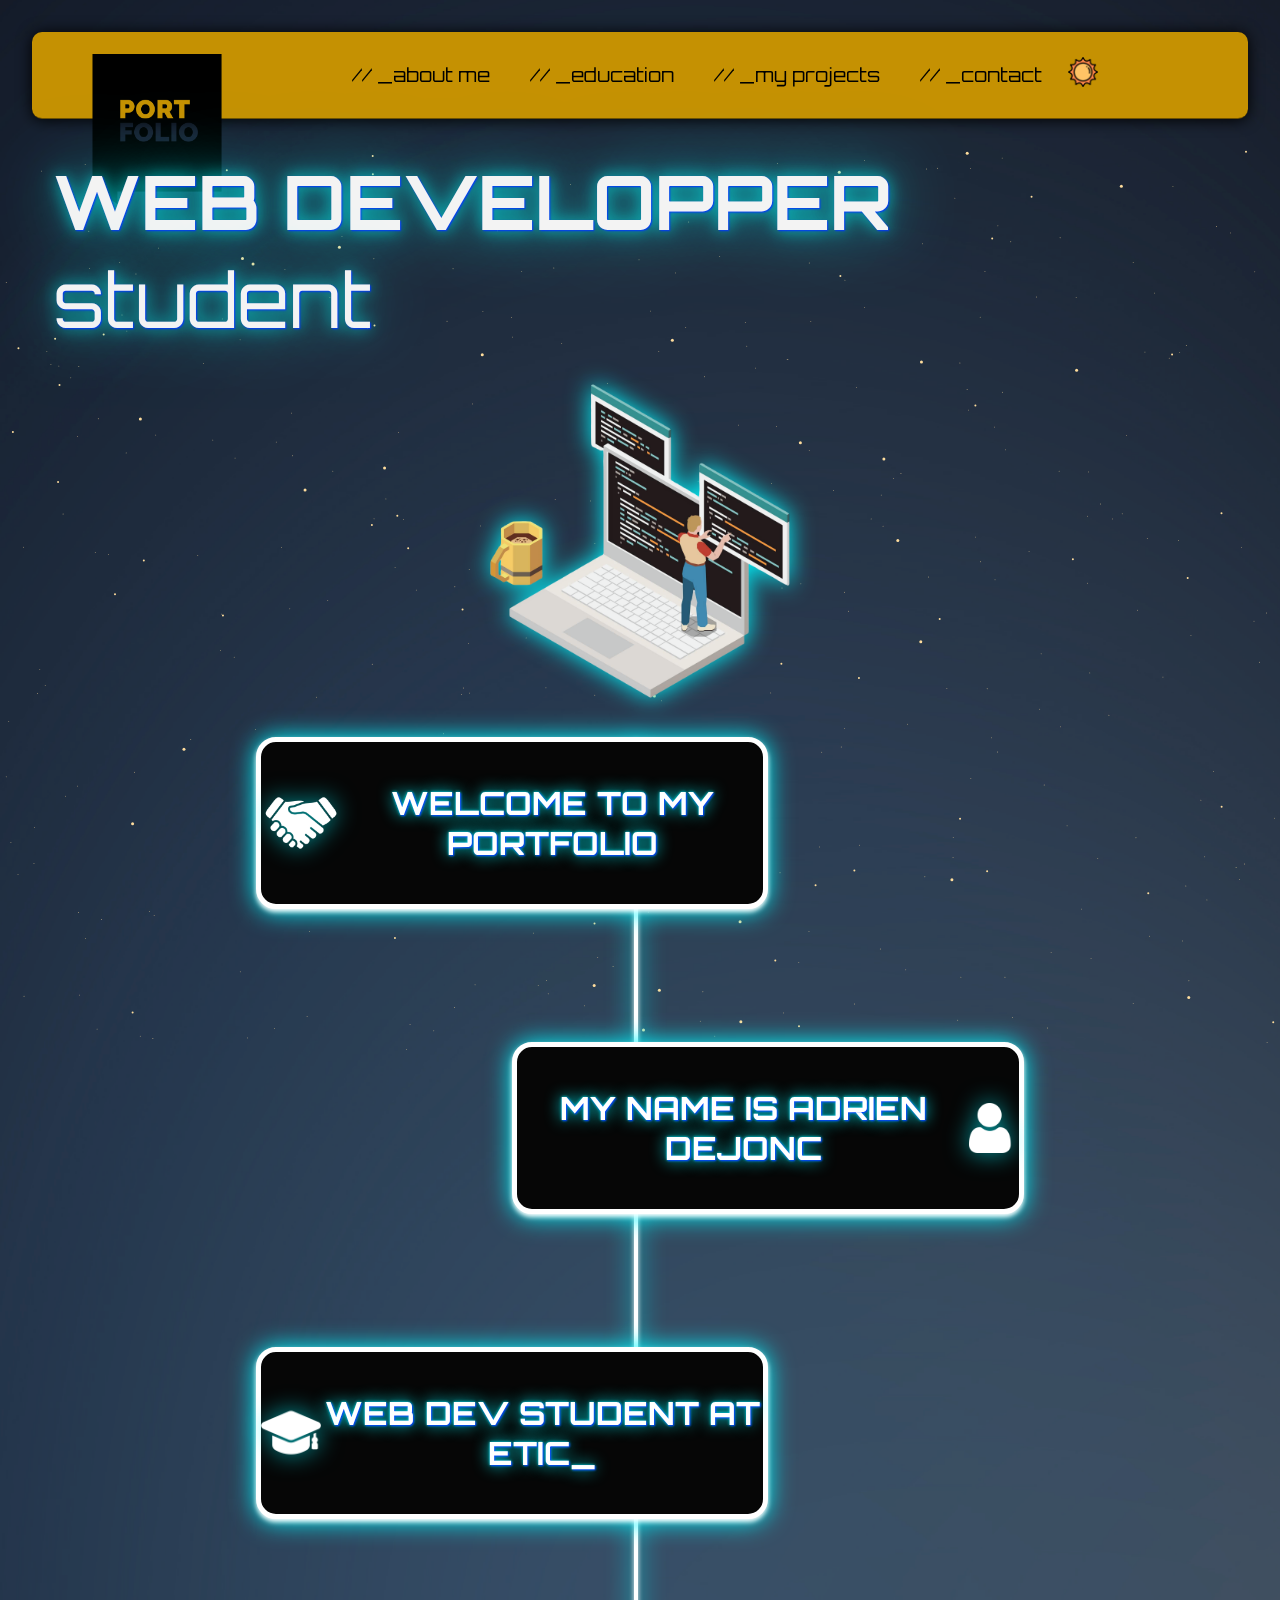
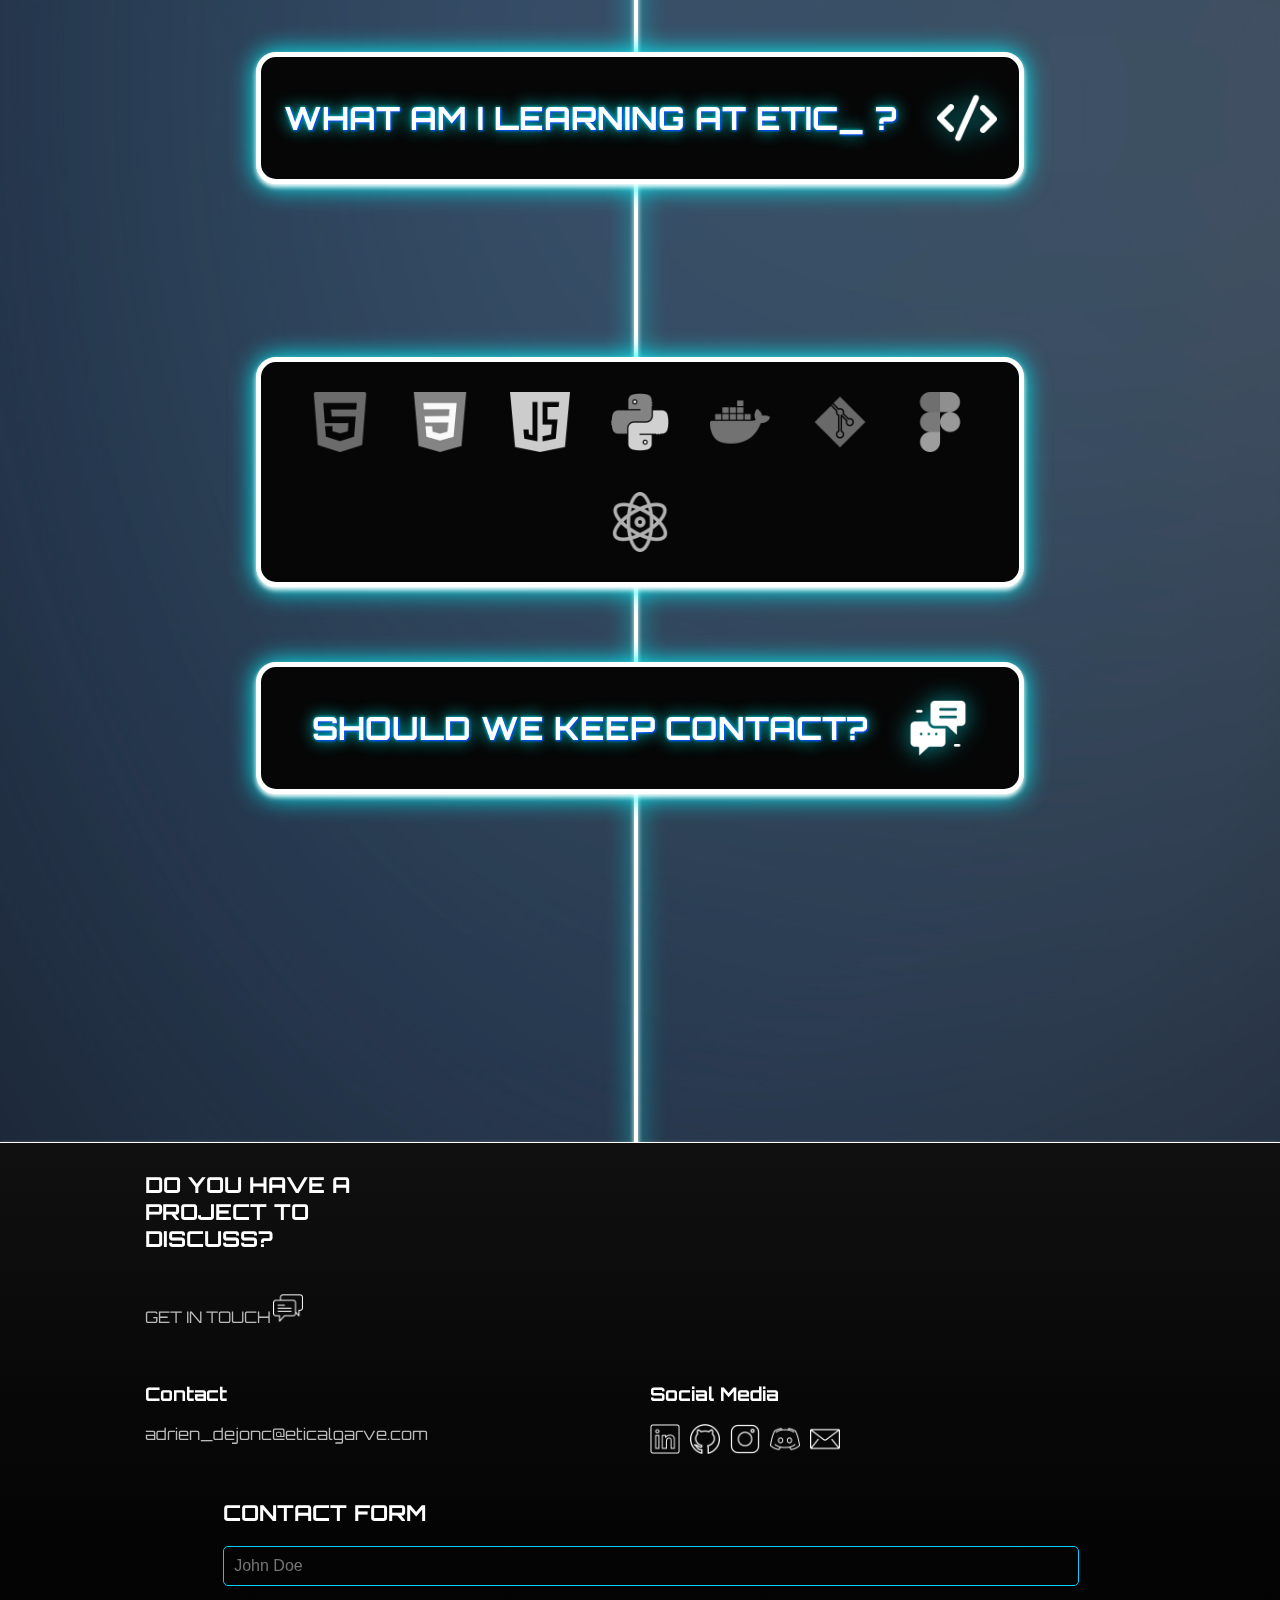
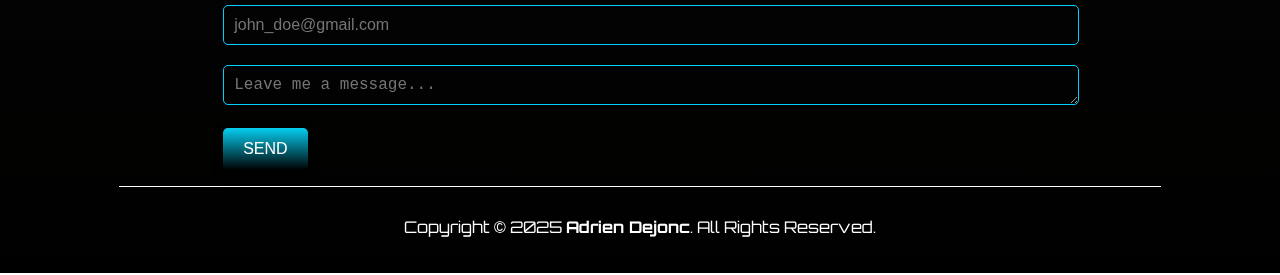
<file: index.html>
<!DOCTYPE html>
<html lang="pt-PT">

<head>
    <title>Adrien Dejonc | Portfolio</title>
    <link rel="icon" href="./images/dev.png" type="image/x-icon">
    <meta name="author" content="Adrien Dejonc">
    <meta name="portfolio" content="my portfolio">
    <meta name="keywords" content="portfolio, etic, dev, frontend, backend">
    <link rel="preconnect" href="https://fonts.googleapis.com">
    <link rel="preconnect" href="https://fonts.gstatic.com" crossorigin>
    <link href="https://fonts.googleapis.com/css2?family=Orbitron:wght@400..900&display=swap" rel="stylesheet">
    <link rel="stylesheet" href="./styles/form.css">
    <link rel="stylesheet" href="./styles/navbar.css">
    <link rel="stylesheet" href="./styles/index.css">
    <link rel="stylesheet" href="./styles/query.css">
    <meta name="viewport" content="width=device-width, initial-scale=1" />
</head>
<body>
    <canvas id="canvas"></canvas>
    <main>
        <header>
            <div class="navbar_container" id="my_navbar"></div>
        </header>
        <div class="main_container">
            <table class="title" border="0">
                <thead>
                    <tr>
                        <th>WEB DEVELOPPER</th>
                    </tr>
                </thead>
                <tbody>
                    <tr>
                        <td>student</td>
                    </tr>
                </tbody>
            </table>
            <img class="top_main" src="images/rb_66492.png" width="30%">
            <div class="cards_main">
                <div class="vl"></div>
                <div class="card_main" id="main_1">
                    <div class="box1">
                        <img class="box_ico" src="images/handshake.png" width="80">
                        <h1>WELCOME TO MY PORTFOLIO</h1>
                    </div>
                </div>
                <div class="card_main" id="main_2">
                    <div class="box2">
                        <h1>MY NAME IS ADRIEN DEJONC</h1><img class="box_ico" src="images/user.png" width="50"
                            height="50">
                    </div>
                </div>
                <div class="card_main" id="main_3">
                    <div class="box3">
                        <img class="box_ico" src="images/graduation.png" width="60" height="60">
                        <h1>WEB DEV STUDENT AT ETIC_</h1>
                    </div>
                </div>
                <div class="card_main" id="main_4">
                    <div class="box4">
                        <h1>WHAT AM I LEARNING AT ETIC_ ?</h1><img class="box_ico" src="images/code.png" width="60"
                            height="60">
                    </div>
                </div>
                <div class="card_main" id="main_5">
                    <div class="box5">
                        <img class="dev_ico1" src="images/html-5.png" width="60" height="60">
                        <img class="dev_ico1" src="images/css-3.png" width="60" height="60">
                        <img class="dev_ico1" src="images/java-script (1).png" width="60" height="60">
                        <img class="dev_ico1" src="images/python.png" width="60" height="60">
                        <img class="dev_ico1" src="images/docker (1).png" width="60" height="60">
                        <img class="dev_ico1" src="images/git.png" width="60" height="60">
                        <img class="dev_ico1" src="images/figma.png" width="60" height="60">
                        <img class="dev_ico1" src="images/atom.png" width="60" height="60">
                    </div>
                </div>
                <div class="card_main" id="main_6">
                    <div class="box6">
                        <h1>SHOULD WE KEEP CONTACT?</h1><img class="box_ico" src="images/chat.png" width="60"
                            height="60">
                    </div>
                </div>
            </div>
        </div>
        <footer>
            <div class="box_footer">
                <div class="box7">
                    <div class="footer_container">
                        <div class="cards">
                            <div class="card">
                                <div id="contact_me" class="contact-info">
                                    <h2>DO YOU HAVE A PROJECT TO DISCUSS?</h2>
                                    <p>GET IN TOUCH<img class="dev_ico1" src="images/chat (1).png" width="30" height="30">
                                    </p>
                                    <div class="contact-details">
                                        <div>
                                            <h3>Contact</h3>
                                            <p class="email">adrien_dejonc@eticalgarve.com</p>
                                        </div>
                                    </div>
                                </div>
                            </div>
                            <div class="card">
                                <div class="contact-column">
                                    <h3>Social Media</h3>
                                    <div class="social-icons">
                                        <a href="https://www.linkedin.com/"><img class="dev_ico1" src="images/social (1).png"
                                                width="30" height="30"></a>
                                        <a href="https://www.github.com/"><img class="dev_ico1" src="images/social_git.png"
                                                width="30" height="30"></a>
                                        <a href="https://www.instagram.com/"><img class="dev_ico1" src="images/video.png" width="30"
                                                height="30"></a>
                                        <a href="https://www.discord.com/"><img class="dev_ico1" src="images/logo.png" width="30"
                                                height="30"></a>
                                        <a href="mailto:adrien_dejonc@eticalgarve.com"><img class="dev_ico1" src="images/mail.png"
                                                width="30" height="30"></a>
                                    </div>
                                </div>
                            </div>
                            <div class="card">
                                <div class="contact-form">
                                    <h2>CONTACT FORM</h2>
                                    <form id="my_form">
                                        <input id="name" type="text" name="name" placeholder="John Doe">
                                        <p id="erro-name" style="color: red;"></p>
                                        <input id="email" type="email" name="email" placeholder="john_doe@gmail.com">
                                        <p id="erro-email" style="color: red;"></p>
                                        <textarea id="message" name="message" placeholder="Leave me a message..." rows="1"></textarea>
                                        <p id="erro-message" style="color: red;"></p>
                                        <button type="submit">SEND</button>
                                    </form>
                                </div>
                            </div>
                        </div>
                        <p class="copyright">Copyright &copy; 2025 <b>Adrien Dejonc</b>. All Rights Reserved.</b></p>
                    </div>
                </div>
        </footer>
    </main>
    </div>
        <script src="./scripts/flip.js"></script>
        <script src="./scripts/main.js"></script>
        <script src="./scripts/particles.js"></script>
        <script src="./scripts/error.js" defer></script>
</body>
</html>
</file>
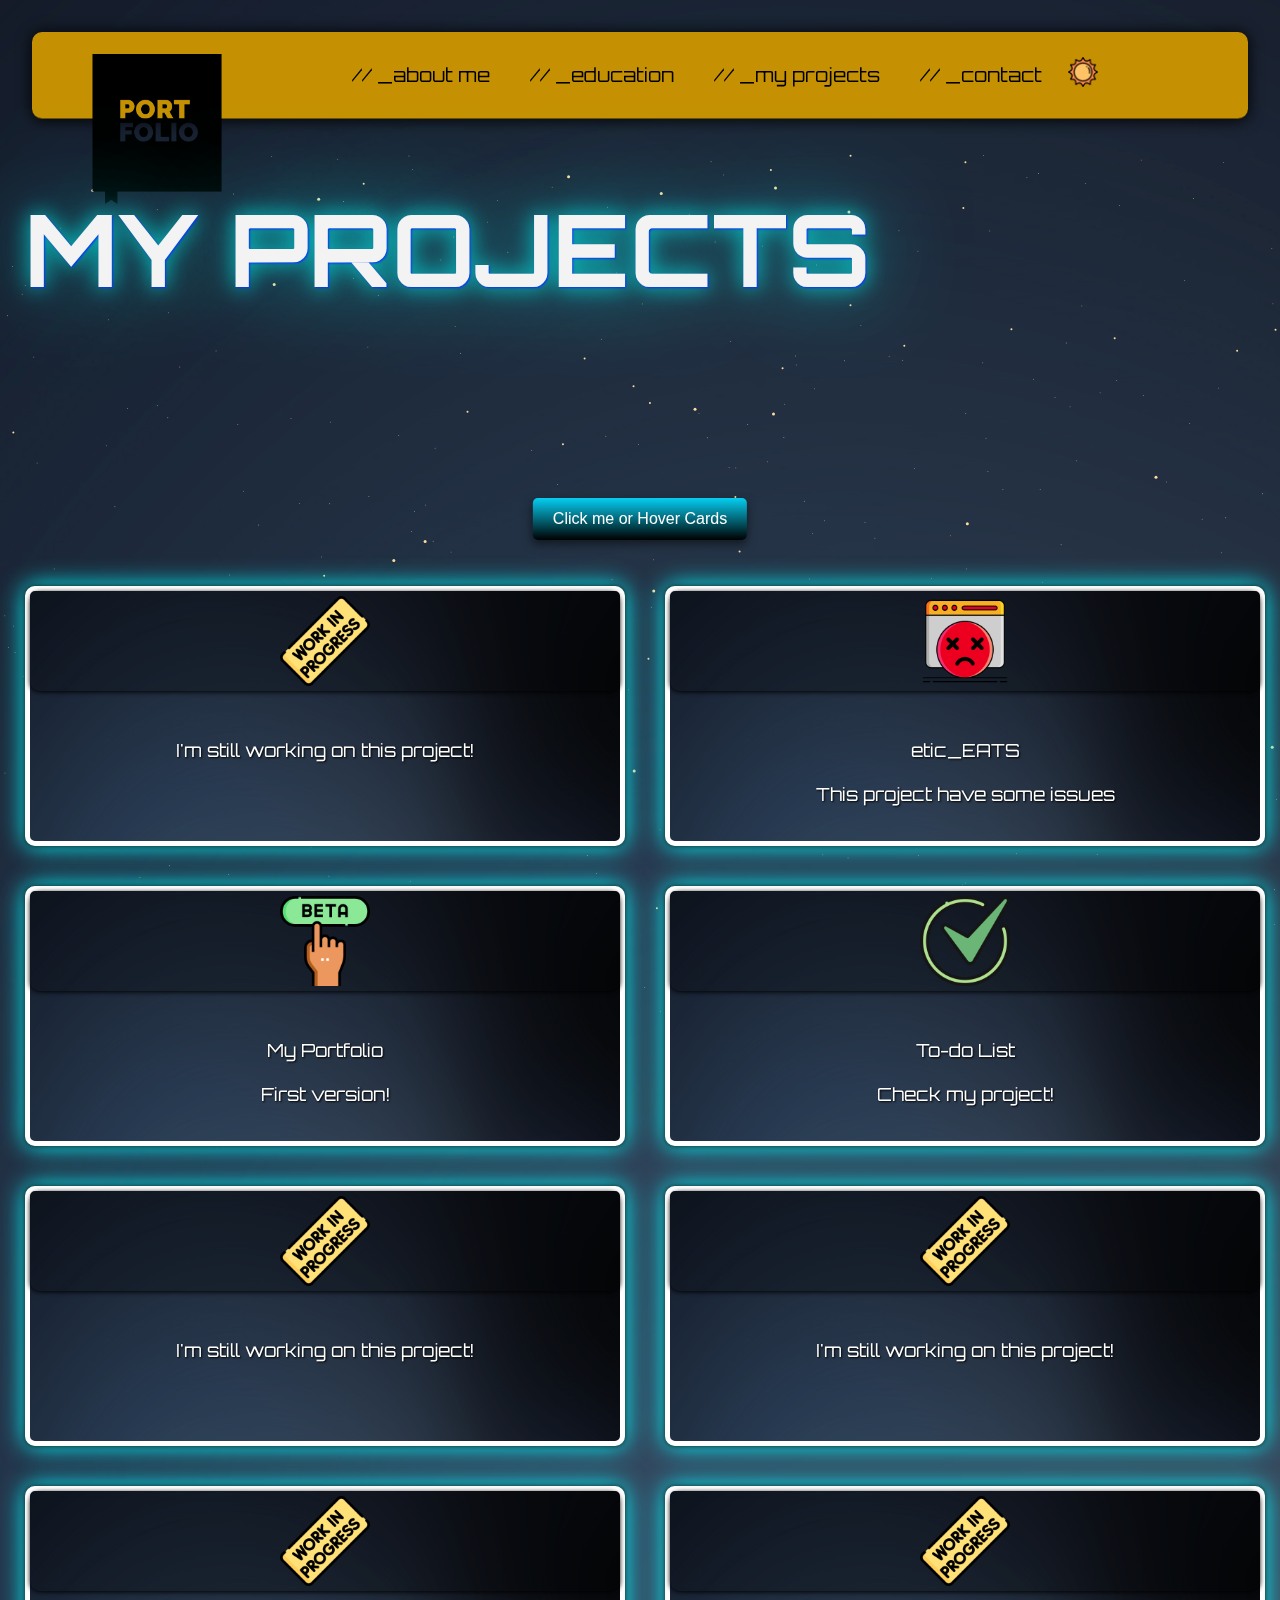
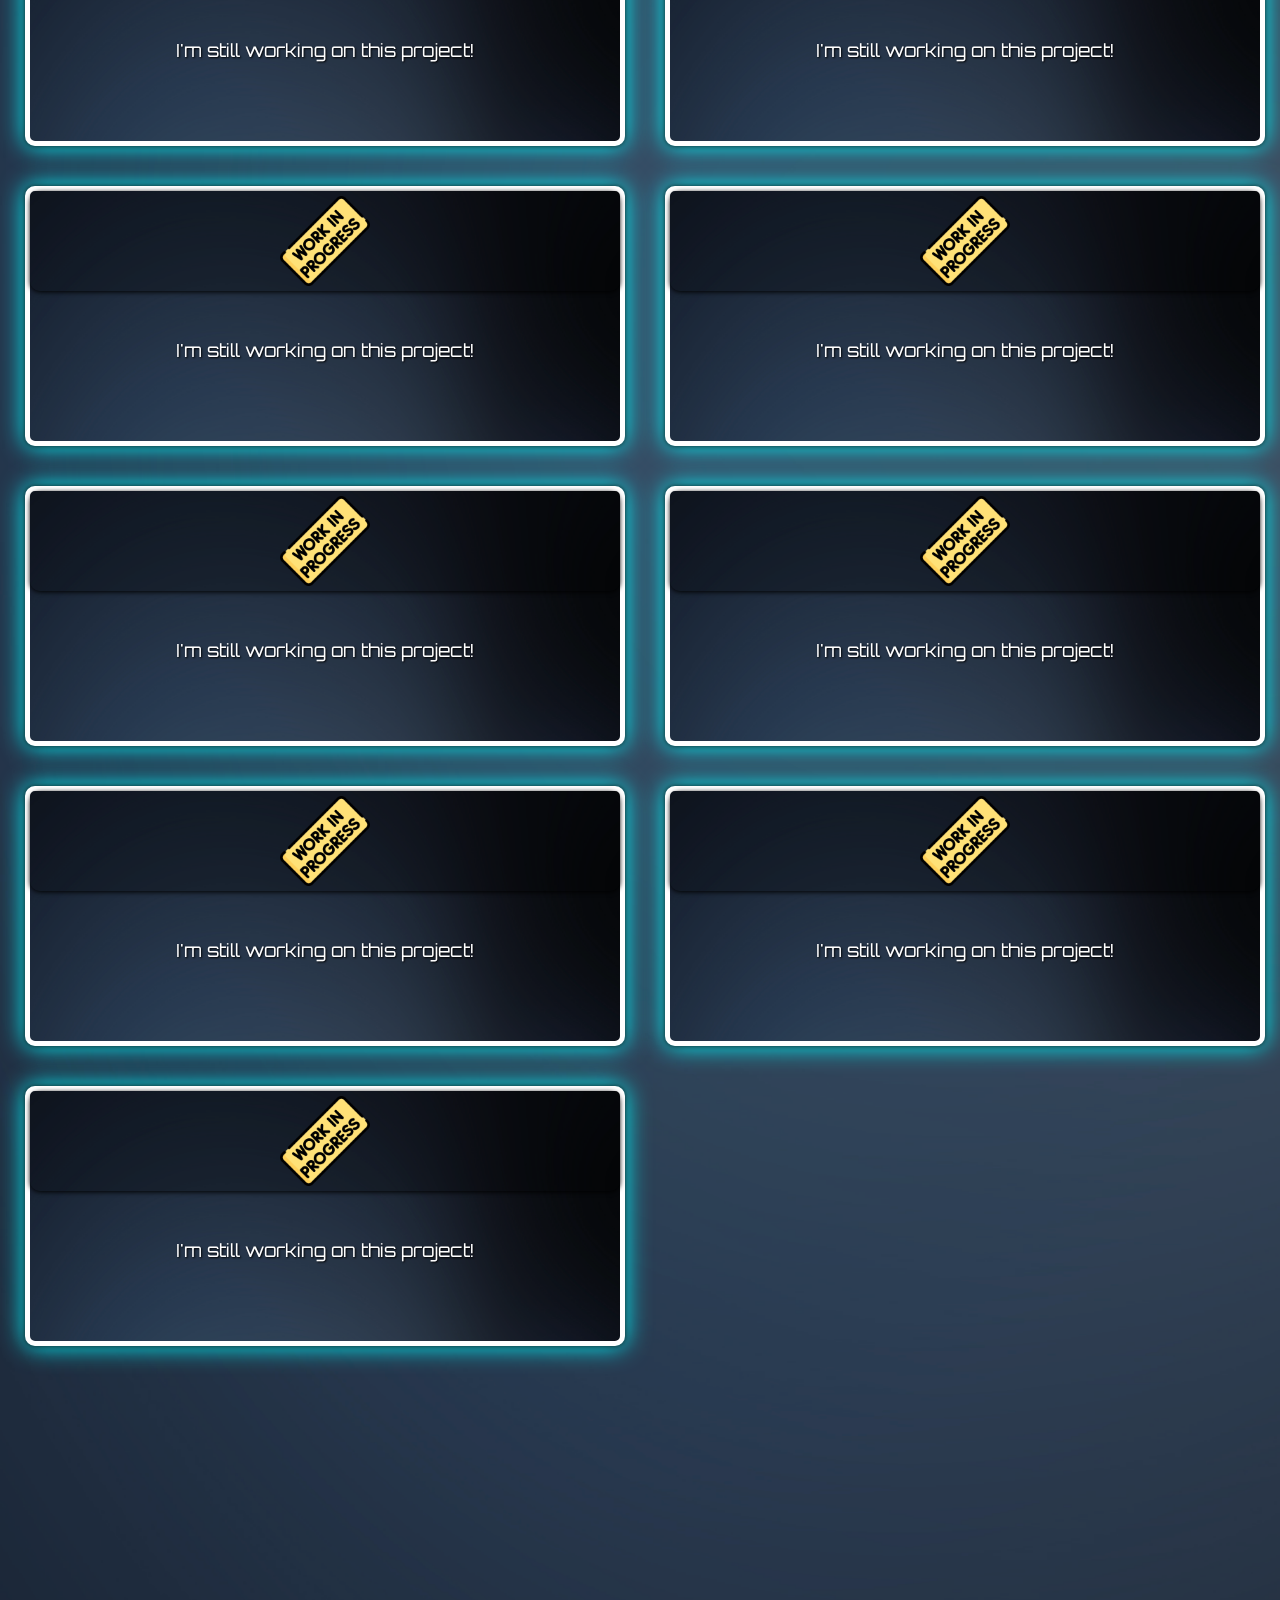
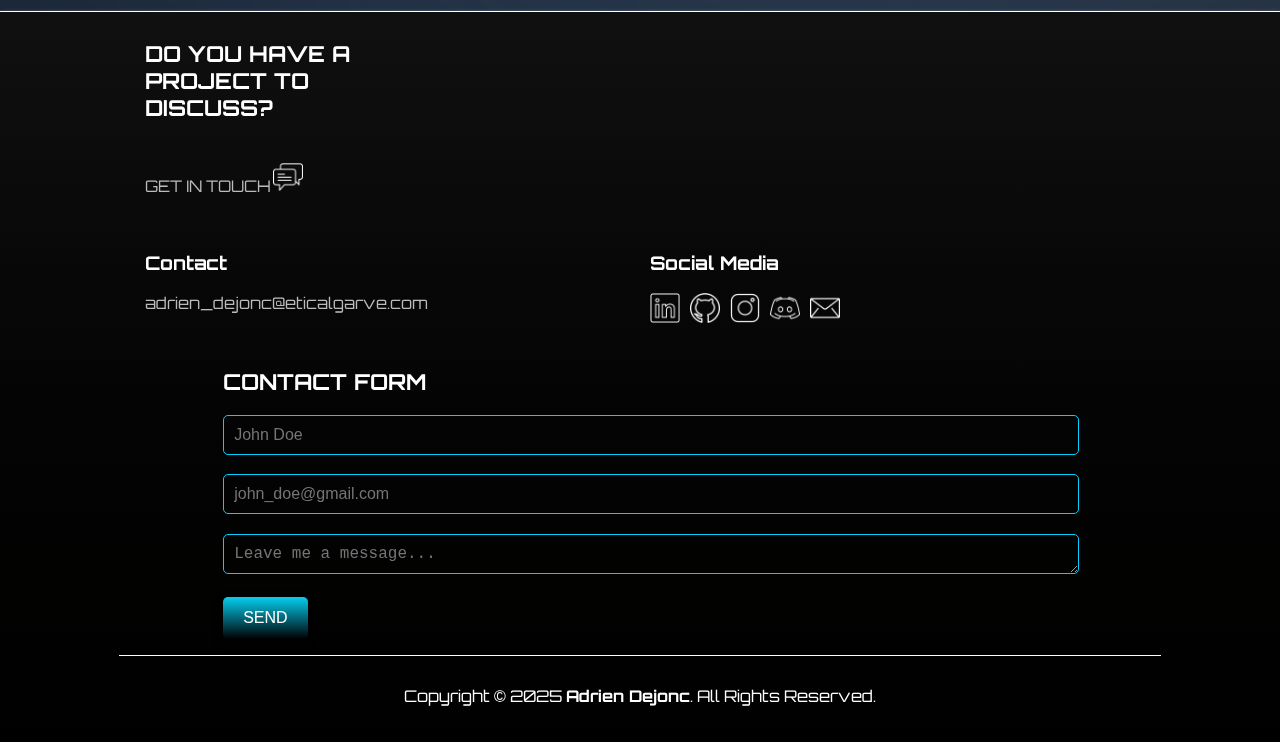
<file: experiencia.html>
<!DOCTYPE html>
<html lang="pt-PT">

<head>
    <title>Adrien Dejonc | Experience</title>
    <link rel="icon" href="./images/dev.png" type="image/x-icon">
    <meta name="author" content="Adrien Dejonc">
    <meta name="portfolio" content="my exp">
    <meta name="keywords" content="experience, portfolio, etic, dev, frontend, backend">
    <link rel="preconnect" href="https://fonts.googleapis.com">
    <link rel="preconnect" href="https://fonts.gstatic.com" crossorigin>
    <link href="https://fonts.googleapis.com/css2?family=Orbitron:wght@400..900&display=swap" rel="stylesheet">
    <link rel="stylesheet" href="./styles/form.css">
    <link rel="stylesheet" href="./styles/experience.css">
    <link rel="stylesheet" href="./styles/navbar.css">
    <link rel="stylesheet" href="./styles/index.css">
    <link rel="stylesheet" href="./styles/query.css">
    <meta name="viewport" content="width=device-width, initial-scale=1" />
</head>
<body>
    <canvas id="canvas"></canvas>
    <main>
        <header>
            <div class="navbar_container" id="my_navbar"></div>
        </header>
        <div class="main_container">
            <h1 class="title_project">MY PROJECTS</h1>
            <button class="flip_button" onclick="flipAllCards()">Click me or Hover Cards</button>    
            <div class="flip-card-container"> 
                <div id="card_box">
                    <div class="flip-card" id="flip-card1">
                      <div id="flip-card-front"><div class="card_banner"><img src="./images/work-in-progress (1).png" width="90" height="90" style="padding-top: 5px"></div><p>I'm still working on this project!</p></div>                      
                      <div id="flip-card-back"></div>
                    </div>
                </div>

                <div id="card_box">
                    <div class="flip-card" id="flip-card2">
                      <div id="flip-card-front"><div class="card_banner"><img src="./images/error.png" width="90" height="90" style="padding-top: 5px"></div><p>etic_EATS<br><br>This project have some issues</p></div>
                      <div id="flip-card-back"></div>
                    </div>
                </div>

                <div id="card_box">
                    <div class="flip-card" id="flip-card3">
                      <div id="flip-card-front"><div class="card_banner"><img src="./images/beta.png" width="90" height="90" style="padding-top: 5px"></div><p>My Portfolio<br><br>First version!</p></div>
                      <div id="flip-card-back"></div>
                    </div>
                </div>

                <div id="card_box">
                    <div class="flip-card" id="flip-card4">
                      <div id="flip-card-front"><div class="card_banner"><img src="./images/check-mark.png" width="90" height="90" style="padding-top: 5px"></div><p>To-do List<br><br>Check my project!</p></div>
                      <div id="flip-card-back"></div>
                    </div>
                </div>

                <div id="card_box">
                    <div class="flip-card" id="flip-card5">
                      <div id="flip-card-front"><div class="card_banner"><img src="./images/work-in-progress (1).png" width="90" height="90" style="padding-top: 5px"></div><p>I'm still working on this project!</p></div>
                      <div id="flip-card-back"></div>
                    </div>
                </div>

                <div id="card_box">
                    <div class="flip-card" id="flip-card6">
                      <div id="flip-card-front"><div class="card_banner"><img src="./images/work-in-progress (1).png" width="90" height="90" style="padding-top: 5px"></div><p>I'm still working on this project!</p></div>
                      <div id="flip-card-back"></div>
                    </div>
                </div>

                <div id="card_box">
                    <div class="flip-card" id="flip-card7">
                      <div id="flip-card-front"><div class="card_banner"><img src="./images/work-in-progress (1).png" width="90" height="90" style="padding-top: 5px"></div><p>I'm still working on this project!</p></div>
                      <div id="flip-card-back"></div>
                    </div>
                </div>

                <div id="card_box">
                    <div class="flip-card" id="flip-card8">
                      <div id="flip-card-front"><div class="card_banner"><img src="./images/work-in-progress (1).png" width="90" height="90" style="padding-top: 5px"></div><p>I'm still working on this project!</p></div>
                      <div id="flip-card-back"></div>
                    </div>
                </div>

                <div id="card_box">
                    <div class="flip-card" id="flip-card9">
                      <div id="flip-card-front"><div class="card_banner"><img src="./images/work-in-progress (1).png" width="90" height="90" style="padding-top: 5px"></div><p>I'm still working on this project!</p></div>
                      <div id="flip-card-back"></div>
                    </div>
                </div>

                <div id="card_box">
                    <div class="flip-card" id="flip-card10">
                      <div id="flip-card-front"><div class="card_banner"><img src="./images/work-in-progress (1).png" width="90" height="90" style="padding-top: 5px"></div><p>I'm still working on this project!</p></div>
                      <div id="flip-card-back"></div>
                    </div>
                </div>

                <div id="card_box">
                    <div class="flip-card" id="flip-card11">
                      <div id="flip-card-front"><div class="card_banner"><img src="./images/work-in-progress (1).png" width="90" height="90" style="padding-top: 5px"></div><p>I'm still working on this project!</p></div>
                      <div id="flip-card-back"></div>
                    </div>
                </div>

                <div id="card_box">
                    <div class="flip-card" id="flip-card12">
                      <div id="flip-card-front"><div class="card_banner"><img src="./images/work-in-progress (1).png" width="90" height="90" style="padding-top: 5px"></div><p>I'm still working on this project!</p></div>
                      <div id="flip-card-back"></div>
                    </div>
                </div>

                <div id="card_box">
                    <div class="flip-card" id="flip-card13">
                      <div id="flip-card-front"><div class="card_banner"><img src="./images/work-in-progress (1).png" width="90" height="90" style="padding-top: 5px"></div><p>I'm still working on this project!</p></div>
                      <div id="flip-card-back"></div>
                    </div>
                </div>

                <div id="card_box">
                    <div class="flip-card" id="flip-card14">
                      <div id="flip-card-front"><div class="card_banner"><img src="./images/work-in-progress (1).png" width="90" height="90" style="padding-top: 5px"></div><p>I'm still working on this project!</p></div>
                      <div id="flip-card-back"></div>
                    </div>
                </div>

                <div id="card_box">
                    <div class="flip-card" id="flip-card15">
                      <div id="flip-card-front"><div class="card_banner"><img src="./images/work-in-progress (1).png" width="90" height="90" style="padding-top: 5px"></div><p>I'm still working on this project!</p></div>
                      <div id="flip-card-back"></div>
                    </div>
                </div>
            </div>


        </div>
        <footer>
          <div class="box_footer">
              <div class="box7">
                  <div class="footer_container">
                      <div class="cards">
                          <div class="card">
                              <div id="contact_me" class="contact-info">
                                  <h2>DO YOU HAVE A PROJECT TO DISCUSS?</h2>
                                  <p>GET IN TOUCH<img class="dev_ico1" src="images/chat (1).png" width="30" height="30">
                                  </p>
                                  <div class="contact-details">
                                      <div>
                                          <h3>Contact</h3>
                                          <p class="email">adrien_dejonc@eticalgarve.com</p>
                                      </div>
                                  </div>
                              </div>
                          </div>
                          <div class="card">
                              <div class="contact-column">
                                  <h3>Social Media</h3>
                                  <div class="social-icons">
                                      <a href="https://www.linkedin.com/"><img class="dev_ico1" src="images/social (1).png"
                                              width="30" height="30"></a>
                                      <a href="https://www.github.com/"><img class="dev_ico1" src="images/social_git.png"
                                              width="30" height="30"></a>
                                      <a href="https://www.instagram.com/"><img class="dev_ico1" src="images/video.png" width="30"
                                              height="30"></a>
                                      <a href="https://www.discord.com/"><img class="dev_ico1" src="images/logo.png" width="30"
                                              height="30"></a>
                                      <a href="mailto:adrien_dejonc@eticalgarve.com"><img class="dev_ico1" src="images/mail.png"
                                              width="30" height="30"></a>
                                  </div>
                              </div>
                          </div>
                          <div class="card">
                            <div class="contact-form">
                                <h2>CONTACT FORM</h2>
                                <form id="my_form">
                                    <input id="name" type="text" name="name" placeholder="John Doe">
                                    <p id="erro-name" style="color: red;"></p>
                                    <input id="email" type="email" name="email" placeholder="john_doe@gmail.com">
                                    <p id="erro-email" style="color: red;"></p>
                                    <textarea id="message" name="message" placeholder="Leave me a message..." rows="1"></textarea>
                                    <p id="erro-message" style="color: red;"></p>
                                    <button type="submit">SEND</button>
                                </form>
                            </div>
                        </div>
                    </div>
                    <p class="copyright">Copyright &copy; 2025 <b>Adrien Dejonc</b>. All Rights Reserved.</b></p>
                </div>
            </div>
    </footer>
</main>
</div>
    <script src="./scripts/flip.js" defer></script>
    <script src="./scripts/main.js" defer></script>
    <script src="./scripts/particles.js" defer></script>
    <script src="./scripts/error.js" defer></script>
</body>
</html>
</file>
<file: styles/form.css>
.contact-info {
    width: 50%;
    margin-left: 5%;
    display: grid;
}

.contact-info h2 {
    font-size: 22px;
    color: #ffffff;
    margin-bottom: 25px;
}

.contact-info p {
    color: #bbb;
}

.contact-info img {
    margin-left: 1%;
    color: #bbb;
}

.contact-info p.email{
    margin-left: 0;
}

.contact-details {
    display: flex;
    justify-content: space-between;
    margin-top: 20px;
    column-gap: 50px;
}

.contact-column {
    margin-left: 0%;
   
}

.social-icons {
    display: flex;
    gap: 10px;
}

.social-icons a {
    color: #ffffff;
    font-size: 24px;
    text-decoration: none;
}

.contact-form {
    width: 80%;
    margin-left: 10%;
    display: grid;
}

.contact-form h2 {
    margin-bottom: 20px;
    font-size: 22px;
}

.contact-form input, .contact-form textarea {
    width: 100%;
    padding: 10px;
    margin-bottom: 10px;
    background: #1b233800;
    border: 1px solid #00d0ff;
    border-radius: 5px;
    color: #fff;
    font-size: 16px;
    
}

.contact-form input:focus, .contact-form textarea:focus {
    outline: none;
    border-color: #e1b000;
}

.contact-form button {
    background: linear-gradient(180deg, #06cef1, #000001);
    border: none;
    padding: 12px 20px;
    color: #fff;
    font-size: 16px;
    border-radius: 5px;
    cursor: pointer;
    box-shadow: 0 4px 10px rgba(0, 0, 0, 0.5);
    transition: transform 0.3s ease;
}

.contact-form button:hover {
    transform: scale(1.1);
}

.card {
    color: white;
}

.cards {
    max-width: 1440px;
    margin: 0 auto;
    display: grid;
    gap: 20px;
    grid-template-columns: repeat(4, 1fr);
}

.footer_container {
    max-width: 1440px;
    margin: 0 auto;
}

.card:nth-child(4n-2) {
    display: flex;
    align-items: flex-end;
}

.card:nth-child(4n-1) {
    display: grid;
    grid-column: span 2;
}

form p {
    margin: 0 0 9.5px 0; 
    }

@media (max-width: 1440px) {
    .cards {
        grid-template-columns: repeat(4, 1fr);
    }
    .card:nth-child(4n-1) {
        display: grid;
        grid-column: span 2;
    }

}

@media (max-width: 768px){
    .cards {
        grid-template-columns: repeat(1, 1fr);
    }
    .card:nth-child(4n-1) {
        display: grid;
        grid-column: span 1;
    }

    .contact-info {
        margin-left: 70px;    
    }

    .contact-column {
        margin-left: 75px;    
    }

}

@media (max-width: 375px){
    .cards {
        grid-template-columns: repeat(1, 1fr);
    }
    .card:nth-child(4n-1) {
        display: grid;
        grid-column: span 1;
    }

}
</file>
<file: styles/navbar.css>
:root {
    --color-1: rgb(197, 145, 2);
    --text-color: #000000;
    --text-color2: #ffffff;
}

nav {
    color: black;
    gap: 50px;
    font-size: 1.5vw;
    padding-top: 1%;
    padding-right: 3.5%;
    padding-bottom: 1%;
    height: 60px;
    background-color: var(--color-1);
    display: flex;
    justify-content: flex-start;
    align-items: center;
    border-bottom: 1px solid rgba(0, 0, 0, 0.446);
    box-shadow: 0 1px 15px black;
    max-width: 95%;
    margin: 2.5%;
    border-radius: 10px;
}

.navbar .home-button {
    padding: 1.5% 0 0 3.5%;
    display:inline-block;
}

.navbar .home-button:hover {
    transform: scale(1.1);
    transition: transform 0.7s ease;
}

.links-container {
    height: 100%;
    display: flex;
    flex-direction: row;
    align-items: center;
}

nav a {
    height: 100%;
    padding: 0 20px;
    display: flex;
    align-items: center;
    text-decoration: none;
    color: var(--text-color);

}

nav a:hover {
    color: var(--text-color2);
    transition: color 0.5s;
    transform: scale(1.1);
    transition: transform 0.4s ease;
}

nav .home-link {
    margin-right: auto;
}

nav svg {
    fill: var(--text-color);
}

#sidebar-active {
    display: none;
}

.open-sidebar-button,
.close-sidebar-button {
    display: none;
}

#dark-mode-toggle {
    background-color: transparent;
    border: none;
    cursor: pointer;
    font-size: 20px;
    color: black;
}

#dark-mode-toggle-sun {
    display: none;
    width: 30px;
    height: 30px;
}

#dark-mode-toggle-moon {
    width: 30px;
    height: 30px;
}

.dark #dark-mode-toggle-sun {
    display: block;
}

.dark #dark-mode-toggle-moon {
    display: none;
}

.dark #dark-mode-toggle {
    color: white;
}

.dark main {
    background-color: linear-gradient(to left top, #d16ba5, #ba87d6, #8ea4f8, #50bfff, #00d5ff, #00d5fd, #00d5fc, #00d5fa, #00c0ff, #00a7ff, #0088ff, #685ffb);
}

.dark .box1,
.dark .box2,
.dark .box3,
.dark .box4,
.dark .box5,
.dark .box6,
.dark .box7 {
    color: black !important;
    border-color: black;
    background-color: rgba(218, 160, 1, 0.986);
    box-shadow: 0 1px 20px rgb(0, 0, 0);
    text-shadow: 1px 1px 2px rgb(255, 255, 255), 0 0 1em rgb(0, 0, 0), 0 0 0.2em rgb(0, 0, 0);
    filter: drop-shadow(0 0 0.75rem rgb(0, 0, 0));
}

.dark h1,
.dark th,
.dark td,
.dark h2,
.dark p,
.dark h3,
.dark h4 {
    color: black;
}

.dark .box_ico {
    -webkit-filter: invert(100%);
    /* Safari/Chrome */
    filter: invert(100%);
}

.dark .dev_ico1 {
    filter: grayscale(0%);
}

.dark p.email {
    color: black;
}

.dark .contact-info h2 {
    color: black;
}

.dark .contact-info p {
    color: black;
}

.dark .contact-form input {
    border: 1px solid #000000;
}

.dark .contact-form textarea {
    border: 1px solid #000000;
}

.dark .contact-form button {
    color: black;
    background: linear-gradient(125deg, #06cef1, #dd62f0);
}

.dark .contact-column .dev_ico1 {
    -webkit-filter: invert(100%);
    filter: invert(100%);
}

.dark .contact-info p .dev_ico1 {
    -webkit-filter: invert(100%);
    filter: invert(100%);
}

.dark canvas {
    background-image: linear-gradient(to right bottom, #685ffb, #0088ff, #00a7ff, #00c0ff, #00d5fa, #00d5fa, #00d5fa, #00d5fa, #00c0ff, #00a7ff, #0088ff, #685ffb);
}


#dark-mode-toggle {
    background-color: transparent;
    border: none;
    cursor: pointer;
    font-size: 20px;
    color: black;
  }
  
  #dark-mode-toggle-sun {
    display: none;
    width: 30px;
    height: 30px;
  }
  
  #dark-mode-toggle-moon {
    width: 30px;
    height: 30px;
  }
  
  .dark #dark-mode-toggle-sun {
    display: block;
  }
  
  .dark #dark-mode-toggle-moon {
    display: none;
  }
  
  .dark #dark-mode-toggle {
    color: white;
  }
  
  .dark main {
   background-color: linear-gradient(to left top, #d16ba5, #ba87d6, #8ea4f8, #50bfff, #00d5ff, #00d5fd, #00d5fc, #00d5fa, #00c0ff, #00a7ff, #0088ff, #685ffb);
  }
  .dark .box1, .dark .box2, .dark .box3, .dark .box4, .dark .box5, .dark .box6, .dark .box7 {
    color: black !important;
    border-color: black;
    background-color: rgba(218, 160, 1, 0.986);
    box-shadow: 0 1px 20px rgb(0, 0, 0);
    text-shadow: 1px 1px 2px rgb(255, 255, 255), 0 0 1em rgb(0, 0, 0), 0 0 0.2em rgb(0, 0, 0);
    filter: drop-shadow(0 0 0.75rem rgb(0, 0, 0));
  }
  .dark h1, .dark th, .dark td, .dark h2, .dark p, .dark h3, .dark h4 {
    color: black;
   }

 .dark .box_ico {
    -webkit-filter: invert(100%);
    filter: invert(100%);
}

.dark .dev_ico1 {
    filter: grayscale(0%);
}

.dark p.email {
    color: black;
}

.dark .contact-info h2 {
    color: black;
}

.dark .contact-info p {
    color: black;
}

.dark .contact-form input {
    border: 1px solid #000000;
}

.dark .contact-form textarea {
    border: 1px solid #000000;
}

.dark .contact-form button {
    color: black;
    background: linear-gradient(125deg, #06cef1, #dd62f0);
}

.dark .contact-column .dev_ico1 {
    -webkit-filter: invert(100%); /* Safari/Chrome */
    filter: invert(100%);
}

.dark .contact-info p .dev_ico1 {
    -webkit-filter: invert(100%); /* Safari/Chrome */
    filter: invert(100%);
}

.dark canvas {
    background-image: linear-gradient(to right bottom, #685ffb, #0088ff, #00a7ff, #00c0ff, #00d5fa, #00d5fa, #00d5fa, #00d5fa, #00c0ff, #00a7ff, #0088ff, #685ffb);
}
</file>
<file: styles/index.css>
html {

    background-image: url('../images/bg.png');
    background-repeat: inherit;
    background-size: cover;
    /* background-color: #0b0b0b; */
}

canvas {
    position: fixed;
    top: 0;
    left: 0;
    width: 100%;
    height: 100%;
    z-index: -1;
	}

body { 
    font-family: 'Orbitron', sans-serif;
    margin: 0 auto;
}

main {
    margin: 0 auto;
}

 
.title {
    padding-left: 40px;
    color: rgb(243, 243, 243);
    font-size: 100px;
    text-shadow: 1px 1px 2px rgb(0, 55, 255), 0 0 1em rgba(0, 247, 255, 0.527), 0 0 0.2em rgba(0, 255, 247, 0.516);
    filter: drop-shadow(0 0 0.75rem rgba(0, 247, 255, 0.305));
}

.top_main {
    margin-left: 35%;
    text-shadow: 1px 1px 2px rgb(0, 55, 255), 0 0 1em rgb(0, 247, 255), 0 0 0.2em rgb(0, 255, 247);
    filter: drop-shadow(0 0 0.75rem rgb(0, 247, 255));
}

.dev_ico1 {
    filter: grayscale(100%);
    transition: filter 0.7s ease;
    transition: transform 0.3s ease;
}

.dev_ico1:hover {
    filter: grayscale(0%);
    transform: scale(1.3);
    text-shadow: 1px 1px 2px rgb(0, 55, 255), 0 0 1em rgb(0, 247, 255), 0 0 0.2em rgb(0, 255, 247);
    filter: drop-shadow(0 0 0.75rem rgb(0, 247, 255));
}

.cards_main {
    display: grid;
    grid-template-columns: repeat(5, 1fr);
    grid-template-rows: repeat(6, 1fr);
    row-gap: 75px;
}

.card_main {
    background-color: rgba(30, 143, 255, 0);
    color: white;
  }

#main_1 {
    grid-column: 2/4;
    grid-row: 1;
}
#main_2 {
    grid-column: 3/5;
    grid-row: 2;
}
#main_3 {
    grid-column: 2/4;
    grid-row: 3;
}
#main_4 {
    grid-column: 2/5;
    grid-row: 4;
}
#main_5 {
    grid-column: 2/5;
    grid-row: 5;
}
#main_6 {
    grid-column: 2/5;
    grid-row: 6;
}


.box1 {
    color: white;
    border: 5px solid rgb(255, 255, 255);
    border-radius: 20px;
    text-align: center;
    display: flex;
    align-items: center;
    justify-content: space-between;
    box-shadow: 0 3px 5px rgb(255, 255, 255);
    background-color: rgb(6, 6, 6);
    text-shadow: 1px 1px 2px rgb(0, 55, 255), 0 0 1em rgb(0, 247, 255), 0 0 0.2em rgb(0, 255, 247);
    filter: drop-shadow(0 0 0.75rem rgb(0, 247, 255));
}


.box2 {
    padding: 20px 0 20px 0;
    color: white;
    border: 5px solid rgb(255, 255, 255);
    border-radius: 20px;
    text-align: center;
    display: flex;
    align-items: center;
    justify-content: space-between;
    box-shadow: 0 3px 5px rgb(255, 255, 255);
    background-color: rgb(6, 6, 6);
    text-shadow: 1px 1px 2px rgb(0, 55, 255), 0 0 1em rgb(0, 247, 255), 0 0 0.2em rgb(0, 255, 247);
    filter: drop-shadow(0 0 0.75rem rgb(0, 247, 255));
}


.box3 {
    color: white;
    border: 5px solid rgb(255, 255, 255);
    border-radius: 20px;
    text-align: center;
    display: flex;
    align-items: center;
    justify-content: space-between;
    box-shadow: 0 3px 5px rgb(255, 255, 255);
    background-color: rgb(6, 6, 6);
    text-shadow: 1px 1px 2px rgb(0, 55, 255), 0 0 1em rgb(0, 247, 255), 0 0 0.2em rgb(0, 255, 247);
    filter: drop-shadow(0 0 0.75rem rgb(0, 247, 255));
}

.box4 {
    padding: 20px;
    color: white;
    border: 5px solid rgb(255, 255, 255);
    border-radius: 20px;
    text-align: center;
    display: flex;
    align-items: center;
    justify-content: center;
    gap: 40px;
    box-shadow: 0 3px 5px rgb(255, 255, 255);
    background-color: rgb(6, 6, 6);
    text-shadow: 1px 1px 2px rgb(0, 55, 255), 0 0 1em rgb(0, 247, 255), 0 0 0.2em rgb(0, 255, 247);
    filter: drop-shadow(0 0 0.75rem rgb(0, 247, 255));
}

.box5 {
    padding: 30px;
    color: white;
    border: 5px solid rgb(255, 255, 255);
    border-radius: 20px;
    text-align: center;
    display: flex;
    flex-wrap: wrap;
    justify-content: center;
    align-items: center;
    gap: 40px;
    box-shadow: 0 3px 5px rgb(255, 255, 255);
    background-color: rgb(6, 6, 6);
    text-shadow: 1px 1px 2px rgb(0, 55, 255), 0 0 1em rgb(0, 247, 255), 0 0 0.2em rgb(0, 255, 247);
    filter: drop-shadow(0 0 0.75rem rgb(0, 247, 255));
}

.box6 {
    padding: 20px;
    color: white;
    border: 5px solid rgb(255, 255, 255);
    border-radius: 20px;
    text-align: center;
    display: flex;
    align-items: center;
    justify-content: center;
    gap: 40px;
    box-shadow: 0 3px 5px rgb(255, 255, 255);
    background-color: rgb(6, 6, 6);
    text-shadow: 1px 1px 2px rgb(0, 55, 255), 0 0 1em rgb(0, 247, 255), 0 0 0.2em rgb(0, 255, 247);
    filter: drop-shadow(0 0 0.75rem rgb(0, 247, 255));
}

  .box7 {
      padding: 10px 0 20px 0;
      font-size: 16px;
      color: white;
      border-top: 1px solid rgb(255, 255, 255);
      border-bottom: 1px solid rgb(255, 255, 255);
      z-index: 1;
      position: relative;
      text-align: left;
      display: flex;
      align-items: center;
      justify-content: flex-start;
  }

  .vl {
    border-left: 4px solid rgb(255, 255, 255);
    z-index: -1;
    position: absolute;
    box-shadow: 0 3px 5px rgb(255, 255, 255);
    filter: drop-shadow(0 0 0.75rem rgb(0, 247, 255));
    height: 1500px;
    right: 50%;
    transform: translateX(-50%);
  }

  
.box_ico{
    filter: drop-shadow(0 0 0.75rem rgba(0, 247, 255, 0.642));
}

.dev_ico1 {
    filter: grayscale(100%);
    transition: filter 0.7s ease;
    transition: transform 0.3s ease;
}

.dev_ico1:hover {
    filter: grayscale(0%);
    transform: scale(1.3);
    text-shadow: 1px 1px 2px rgb(0, 55, 255), 0 0 1em rgb(0, 247, 255), 0 0 0.2em rgb(0, 255, 247);
    filter: drop-shadow(0 0 0.75rem rgb(0, 247, 255));
}

.box_footer {
    margin-top: 250px;
    background-image: linear-gradient(to top, #000000, #010101, #020201, #020202, #030303, #040404, #060606, #070707, #0a0a0a, #0c0c0c, #0e0e0e, #101010);
    box-shadow: 0 3px 5px rgb(255, 255, 255);
}

.footer {
    width: 100%;
    align-items: center;
    text-align: center; 
    color: rgb(255, 255, 255);
    font-size: 10px;
    justify-content: center;
    z-index: 4;
    position: relative;
    justify-content: space-between;
    padding: 20px 0 20px 0;
}


.copyright {
    width: 100%;
    border-top: 1px solid rgb(255, 255, 255);
    padding-top: 30px;
    align-items: center;
    text-align: center;
    bottom: 0;
}
</file>
<file: styles/query.css>
@media (max-width: 1440px) {

    .navbar .home-button {
        padding: 1.5% 0 0 50px;

    }

    .vl {
        height: 2300px
    }
    canvas {
        padding-top: 150px;
        width:100%;
        height:100%;
    }

    .cards {
        grid-template-columns: repeat(2, 1fr);
    }

    .cards_main {
        grid-template-columns: repeat(5, 1fr);
    }

    .title {
        text-align: left;
        font-size: 75px;
        padding-left: 50px;
    }
    .title_study {
        padding-left: 25px;
        font-size: 100px; 
    }
    .flip-card-container {
        grid-template-columns: repeat(2, 1fr);
        grid-template-rows: repeat(1, 1fr);
        display: grid;
    }
    #flip-card1 {
        grid-column: 1;
        grid-row: 1;
    }
    #flip-card2 {
        grid-column: 2;
        grid-row: 1;
    }
    #flip-card3 {
        grid-column: 3;
        grid-row: 1;
    }
    #flip-card22 img {
        width: 100%
    }
    .box1 {
        padding: 20px 0 20px 0;
    }
    .box3 {
        padding: 20px 0 20px 0;
    }
}

@media (max-width: 1024px) {
    
    .card_banner {
        height: 200px; 
        width: 260px;
        font-size: large!important;
    }
    .title_study {
        padding-left: 25px;
        font-size: 100px; 
    }
    .flip-card-container {
        grid-template-columns: repeat(2, 1fr);
        grid-template-rows: repeat(1, 1fr);
        display: grid;
    }
    #flip-card1 {
        grid-column: 1;
        grid-row: 1;
    }
    #flip-card2 {
        grid-column: 2;
        grid-row: 1;
    }
    #flip-card3 {
        grid-column: 1;
        grid-row: 2;
    }
    #flip-card22 img {
        width: 100%
    }
    th, td {
        font-size: 60px;
    }
    .box3 {
        padding: 20px 0 20px 0;
    }
    
  }


@media (max-width: 768px) {

 
    th, td {
        font-size: 40px;
    }
    .card_banner {
        top: 0px;
        height: 200px; 
        width: 455px;
        font-size:x-large!important;
    }
    .flip-card-container {
        grid-template-columns: repeat(1, 1fr);
        grid-template-rows: repeat(3, 1fr);
        display: grid;
        padding: 0 10px;
    }
    #flip-card1 {
        grid-column: 1;
        grid-row: 1;
    }
    #flip-card2 {
        grid-column: 1;
        grid-row: 2;
    }
    #flip-card3 {
        grid-column: 1;
        grid-row: 3;
    }
    .title_study {
        font-size: 60px;
        width: 90%
    }
    .navbar .home-button {
        padding: 1% 0 0 50px;

    }
    #dark-mode-toggle {
        order: -1;
        align-self: flex-start;
        padding-left: 140px;
        padding-top: 20px;
    }

    .links-container {
        flex-direction: column;
        align-items: flex-start;
        position: fixed;
        top: 0;
        right: -100%;
        z-index: 10;
        width: 300px;
        background-color: var(--color-1);
        box-shadow: -5px 0 5px rgba(0, 0, 0, 0.25);
        transition: 0.75s ease-out;
    }

    nav .links-container a {
        font-size: x-large;
    }

    nav a {
        box-sizing: border-box;
        height: auto;
        width: 100%;
        padding: 20px 30px;
        justify-content: flex-start;
        font-size: x-large;
    }

    .open-sidebar-button,
    .close-sidebar-button {
        padding: 20px;
        display: block;
    }

    #sidebar-active:checked~.links-container {
        right: 0;
    }

    #sidebar-active:checked~#overlay {
        height: 100%;
        width: 100%;
        position: fixed;
        top: 0;
        left: 0;
        z-index: 9;
    }


    #dark-mode-toggle-sun {
        display: none;
        width: 20px;
        height: 20px;
      }
      
      #dark-mode-toggle-moon {
        width: 20px;
        height: 20px;
      }
      

    canvas {
        padding-top: 250px;
        height: auto;
        width: auto;
    }

    .cards {
        grid-template-columns: repeat(1, 1fr);
    }

    
    .home-button img{
        width: 100px;
    }

    .navbar a {
        font-size: 8px;
        font-weight: 800;
    }

    .title {
        text-align: left;
        padding-left: 20px;
        font-size: 40px;
    }

    .vl {
        height: 2300px
    }

    .dev_ico1 {
        filter: grayscale(0%);
    }

    .box1 {
        padding: 10px 0 10px 0;
    }

    .box5 {
        gap: 100px;
        row-gap: 50px;
    }

    .cards_main {
        grid-template-columns: repeat(3, 1fr);
        grid-template-rows: repeat(6, 1fr);
        row-gap: 50px;
        height: 1300px;
        padding: 0 20px 0 20px;
        
        h1{
            font-size: medium;
        }
    }
    #main_1 {
        grid-column: 1/3;
        grid-row: 1;
    }
    #main_2 {
        grid-column: 2/4;
        grid-row: 2;
    }
    #main_3 {
        grid-column: 1/3;
        grid-row: 3;
    }
    #main_4 {
        grid-column: 1/4;
        grid-row: 4;
    }
    #main_5 {
        grid-column: 1/4;
        grid-row: 5;
    }
    #main_6 {
        padding-top: 100px;
        grid-column: 1/4;
        grid-row: 6;
    }
}

@media (max-width: 425px) {
    .card_banner {
        top: 0px;
        height: 200px; 
        width: 320px;
        font-size: medium!important;
    }
    .title_study {
        font-size: 35px;
        padding-left: 25px;
    }
    .flip-card-container {
        grid-template-columns: repeat(1, 1fr);
        grid-template-rows: repeat(3, 1fr);
        display: grid;
        padding: 0 5px;
        width: 95%;
    }
    #flip-card1 {
        grid-column: 1;
        grid-row: 1;
    }
    #flip-card2 {
        grid-column: 1;
        grid-row: 2;
    }
    #flip-card3 {
        grid-column: 1;
        grid-row: 3;
    }
    nav .links-container a {
        font-size: x-large;
        font-weight: 800;
    }

    .navbar nav {
        gap: 10px;
    }

    .navbar .home-button img{
        width: 90px;
        padding: 1% 0 0 0;
    

    }
    #dark-mode-toggle-sun {
        display: none;
        width: 20px;
        height: 20px;
      }
      #dark-mode-toggle-moon {
        width: 20px;
        height: 20px;
      }
      

    canvas {
        padding-top: 250px;
        width:auto;
        height:auto;
    }

    .cards {
        grid-template-columns: repeat(1, 1fr);
    }

    .cards_main {
        grid-template-columns: repeat(1, 1fr);
        grid-template-rows: repeat(6, 1fr);
        padding: 0 10px 0 10px;
        height: 2000px;
    }

    .home-button img{
        width: 50px;
    }



    .title {
        text-align: left;
        font-size: 20px;
    }

    #main_1 {
        grid-column: 1;
        grid-row: 1;
    }
    
    #main_2 {
        grid-column: 1;
        grid-row: 2;
    }
    #main_3 {
        grid-column: 1;
        grid-row: 3;
    }
    #main_4 {
        grid-column: 1;
        grid-row: 4;
        padding: 40px 0 0 0;
    }
    #main_5 {
        grid-column: 1;
        grid-row: 5;
        padding: 80px 0 0 0;
    }
    #main_6 {
        grid-column: 1;
        grid-row: 6;
    }
    .box7 {
        margin-top: 50%;
    }

    .vl {
        height: 2500px
    }

    .dev_ico1 {
        filter: grayscale(0%);
    }

    p.copyright {
        font-size: 12px;
    }
}

@media (max-width: 375px) {

    .card_banner {
        top: 0px;
        height: 200px; 
        width: 320px;
        font-size: larger!important;
    }
    .title_study {
        font-size: 35px;
        padding-left: 20px;
    }
    .flip-card-container {
        grid-template-columns: repeat(1, 1fr);
        grid-template-rows: repeat(3, 1fr);
        display: grid;
    }
    #flip-card1 {
        grid-column: 1;
        grid-row: 1;
    }
    #flip-card2 {
        grid-column: 1;
        grid-row: 2;
    }
    #flip-card3 {
        grid-column: 1;
        grid-row: 3;
    }
    #dark-mode-toggle-sun {
        display: none;
        width: 20px;
        height: 20px;
      }
      
      #dark-mode-toggle-moon {
        width: 20px;
        height: 20px;
      }
      

    button {
        margin-right: 1px;
    }

    canvas {
        padding-top: 250px;
        width:auto;
        height:auto;
    }

    .cards {
        grid-template-columns: repeat(1, 1fr);
    }

    .cards_main {
        grid-template-columns: repeat(1, 1fr);
        grid-template-rows: repeat(6, 1fr);
    
    }

    .home-button img{
        width: 50px;
    }

    .navbar a {
        font-size: 5px;
        font-weight: 700;
    }

    .title {
        text-align: left;
        font-size: 30px;
    }

    #main_1 {
        grid-column: 1;
        grid-row: 1;
    }
    
    #main_2 {
        grid-column: 1;
        grid-row: 2;
        padding: 40px 0 0 0;
    }
    #main_3 {
        grid-column: 1;
        grid-row: 3;
        padding: 40px 0 0 0;
    }
    #main_4 {
        grid-column: 1;
        grid-row: 4;
    }
    #main_5 {
        grid-column: 1;
        grid-row: 5;
    }
    #main_6 {
        grid-column: 1;
        grid-row: 6;
    }

    .box7 {
        margin-top: 50%;
    }

    .vl {
        height: 2500px
    }

    .dev_ico1 {
        filter: grayscale(0%);
    }
    
    p.copyright {
        font-size: 11px;
    }
}
</file>
<file: styles/experience.css>
.flip_button {
    background: linear-gradient(180deg, #06cef1, #000001);
    border: none;
    padding: 12px 20px;
    color: #fff;
    font-size: 16px;
    border-radius: 5px;
    cursor: pointer;
    box-shadow: 0 4px 10px rgba(0, 0, 0, 0.5);
    transition: transform 0.3s ease;
    position: absolute;
    left: 50%;
    transform: translateX(-50%);
    margin-top: 120px;
}

.title_project {
    color: rgb(243, 243, 243);
    font-size: 100px;
    text-shadow: 1px 1px 2px rgb(0, 55, 255), 0 0 1em rgba(0, 247, 255, 0.527), 0 0 0.2em rgba(0, 255, 247, 0.516);
    filter: drop-shadow(0 0 0.75rem rgba(0, 247, 255, 0.305)); 
    padding-left: 25px;
}

.flip-card-container {
    grid-template-columns: repeat(5, 1fr);
    grid-template-rows: repeat(3, 1fr);
    display: grid;
    margin-top: 250px;
}

#card_box {
    max-width: 100%;
    perspective: 1000px;
    padding: 25px;
  }
  


  #card_box, .flip-card {
    position: relative;
    width: auto;
    height: 250px;
  }

  .flip-card {
    transition: transform .5s ease-in-out;
    transform-origin: 50% 50%;
    transform-style: preserve-3d;
  }
  
  .flip-card:Hover {
    transform: rotateY(180deg);
  }

  .flip-card.flipped {
    transform: rotateY(180deg);
}
  
  #flip-card-front, #flip-card-back {
    position: absolute;
    top: 0;
    left: 0;
    display: flex;
    justify-content: center;
    width: 100%;
    height: 100%;
    color: white;
    border: 5px solid rgb(255, 255, 255);
    border-radius: 20px;
    box-shadow: 0 3px 5px rgb(255, 255, 255);
    background-color: rgb(6, 6, 6);
    text-shadow: 1px 1px 2px rgb(0, 55, 255), 0 0 1em rgb(0, 247, 255), 0 0 0.2em rgb(0, 255, 247);
    filter: drop-shadow(0 0 0.75rem rgb(0, 247, 255));

    .card_banner {
        position: absolute;
        height: 100px;
        width: 100%;
        text-align: center!important;
        border-radius: 10px;
        font-size:x-large;
        font-weight: bold;
        box-shadow: 0 1px 5px rgb(0, 0, 0);
        background-color: #00000046;
    }

    p {
        color: rgb(255, 255, 255)!important;
        text-shadow: 1px 1px 2px black;
        font-size: large;
        padding-top: 130px;
        text-align: center;
    }
  }
  
  #flip-card-front, #flip-card-back {
    border-radius: 10px;
    backface-visibility: hidden;
    font-size: 1em;
  }
  
  #flip-card-back {
    box-shadow: 0 0 5px rgb(230,230,230);
    background-color: rgb(0, 0, 0);
    transform: rotateY(180deg);
    color: #222;
  }
  
  #flip-card-front {
    box-shadow: 0 0 5px rgb(22,22,22);
    background-color: rgba(27, 27, 27, 0);
    background-image: url("../images/bg.png");
    background-repeat: inherit;
    background-size: cover;
    color: #aaa;
  }

  .dark .flip_button {
    color: black;
    background: linear-gradient(125deg, #06cef1, #dd62f0);
}

.dark #flip-card-front {
    background-image: none;
    background-color: rgba(218, 160, 1, 0.986);
    border-color: #000001;
    
    .card_banner {
        border: 4px solid rgb(0, 0, 0);
        border-radius: 10px;
        color: black;
        background-color: #f6a400;
        box-shadow: 0 1px 20px rgb(0, 0, 0);
        text-shadow: 1px 1px 2px rgb(255, 255, 255), 0 0 1em rgb(0, 0, 0), 0 0 0.2em rgb(0, 0, 0);
        filter: drop-shadow(0 0 0.75rem rgb(0, 0, 0));
    }

    p {
        color: black !important;
        text-shadow: 1px 1px 2px rgb(255, 255, 255), 0 0 1em rgb(0, 0, 0), 0 0 0.2em rgb(0, 0, 0);
        }
}


  @media (max-width: 1440px) {
    .title_project {
        padding-left: 25px;
        font-size: 100px; 
    }
    .flip-card-container {
        grid-template-columns: repeat(3, 1fr);
        grid-template-rows: repeat(1, 1fr);
        display: grid;
    }
    #flip-card1 {
        grid-column: 1;
        grid-row: 1;
    }
    #flip-card2 {
        grid-column: 2;
        grid-row: 1;
    }
    #flip-card3 {
        grid-column: 3;
        grid-row: 1;
    }
  }

  @media (max-width: 768px) {
    .title_project {
        font-size: 55px;
        padding-left: 25px;
    }
    .flip-card-container {
        grid-template-columns: repeat(2, 1fr);
        grid-template-rows: repeat(2, 1fr);
        display: grid;
    }
    #flip-card1 {
        grid-column: 1;
        grid-row: 1;
    }
    #flip-card2 {
        grid-column: 2;
        grid-row: 1;
    }
    #flip-card3 {
        grid-column: 1;
        grid-row: 2;
    }
  }

  @media (max-width: 425px) {
    .title_project {
        font-size: 35px;
        padding-left: 25px;
    }
    .flip-card-container {
        grid-template-columns: repeat(1, 1fr);
        grid-template-rows: repeat(3, 1fr);
        display: grid;
    }
    #flip-card1 {
        grid-column: 1;
        grid-row: 1;
    }
    #flip-card2 {
        grid-column: 1;
        grid-row: 2;
    }
    #flip-card3 {
        grid-column: 1;
        grid-row: 3;
    }
  }

  @media (max-width: 375px) {
    .title_project {
        font-size: 35px;
        padding-left: 20px;
    }
    .flip-card-container {
        grid-template-columns: repeat(1, 1fr);
        grid-template-rows: repeat(3, 1fr);
        display: grid;
    }
    #flip-card1 {
        grid-column: 1;
        grid-row: 1;
    }
    #flip-card2 {
        grid-column: 1;
        grid-row: 2;
    }
    #flip-card3 {
        grid-column: 1;
        grid-row: 3;
    }
  }
</file>
